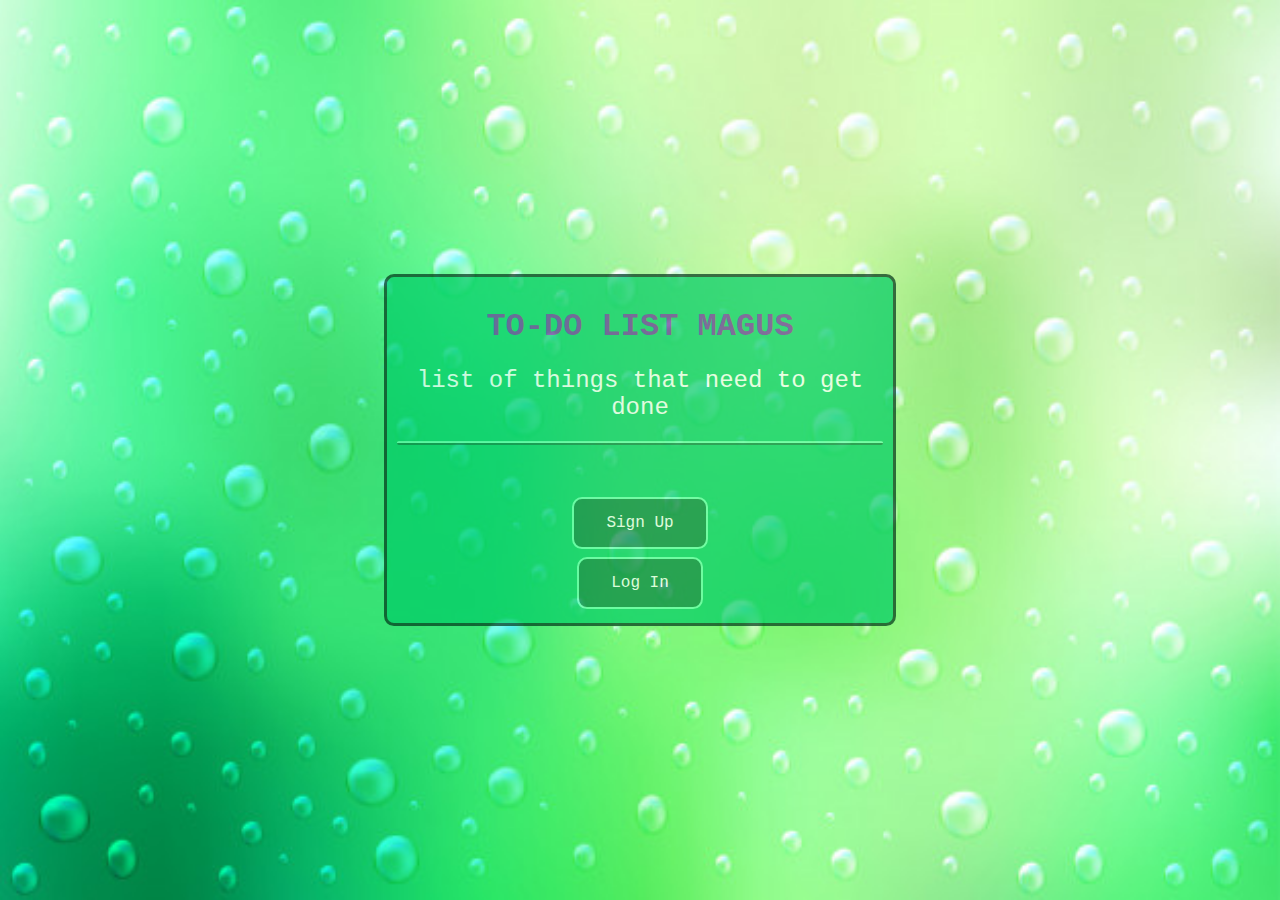
<file: index.html>
<!DOCTYPE html>
<html>
    <head>
        <title>To-Do List First</title>
        <link rel="stylesheet" href="styles.css">
    </head>

    <body >
        <div id = "heading" class="center vertical-center">

        </div>
        <script src="todoapp.js"></script>
    </body>
</html>
</file>
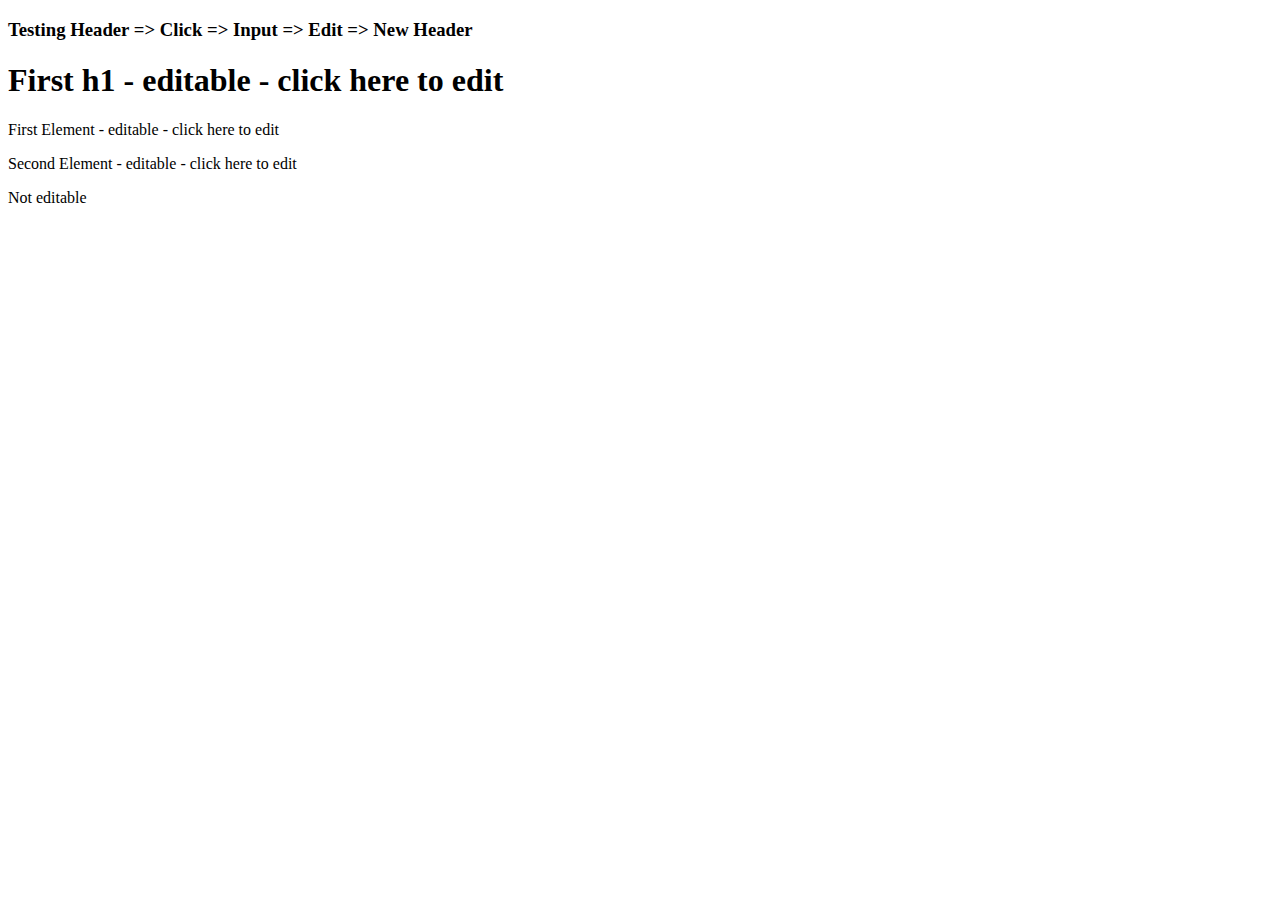
<file: Testing/index.html>
<!DOCTYPE html>
<html>
<head>
  <meta charset="utf-8">
  <meta name="viewport" content="width=device-width">
  <title>Testing Header Click Input Edit New Header</title>
</head>
<body>
    <h3>Testing Header => Click => Input => Edit => New Header</h3>
    <h1 data-editable>First h1 - editable - click here to edit</h1>

    <p data-editable>First Element - editable - click here to edit</p>
  
    <p data-editable>Second Element - editable - click here to edit</p>
  
    <p>Not editable</p>

    <script src = "app.js"></script>
</body>
</html>
</file>
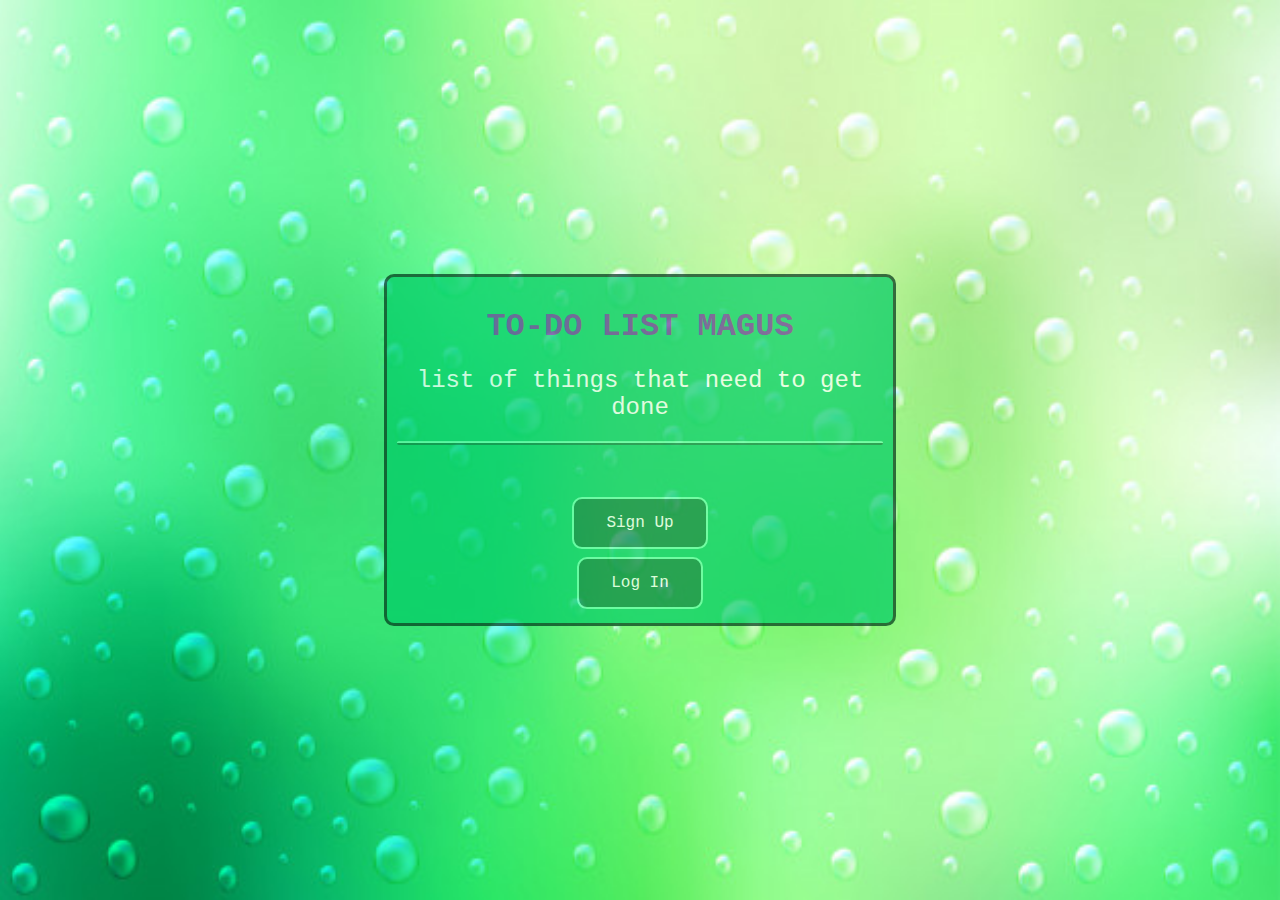
<file: index.old.html>
<!DOCTYPE html>
<html>
    <head>
        <title>To-Do List First</title>
        <link rel="stylesheet" href="styles.css">
    </head>

    <body >
        <div id = "heading" class="center vertical-center">
          <h1>TO-DO LIST MAGUS</h1>
          <h2>list of things that need to get done</h2>

          <p class="p-hidden"></p>

          <section>&nbsp;</section>
          

          <div id="first-form" style="display: block;" >
            <div>
                <button id="signup" type="button" class="button">Sign Up</button>
            </div>
             <div>
                <button id="login" type="button2" class="button">Log In</button>
            </div>
          </div>

          <div id="signup-form" style="display: none;">
            <form >
                <h2 id="headerSignUp">Please complete all information below:</h2>
                <br>

                <label for="fname">First name:</label><br>              
                <input type="text" id="fname" name="fname" size="30"><br><br>
                
                <label for="lname">Last name:</label><br>
                <input type="text" id="lname" name="lname" size="30"><br><br>
                
                <label for="email">Email:</label><br>                              
                <input type="text" id="email" name="email" size="30"><br><br>
                
                <label for="password">Password:</label><br>
                <input type="password" id="password" name="password" size="30"><br><br>

                <input type="checkbox" id="agreement" name="agreement" value="ok">
                <label for="agreement" style="font-size: small;"> I agree to the Terms of Use</label><br><br>
                
                <div>
                    <button id="signupform" type="button" class="button">Sign Up</button>
                </div>
            </form>
          </div>

          <div id="account-settings-form" style="display: none;">
            <form >
                <h2 id="headerAccSettings">Account Settings:</h2>
                <br>

                <label for="asfname">First name:</label><br>              
                <input type="text" id="asfname" name="fname" size="30"><br><br>
                
                <label for="aslname">Last name:</label><br>
                <input type="text" id="aslname" name="lname" size="30"><br><br>
                
                <label for="asemail">Email:</label><br>                              
                <input type="text" id="asemail" name="email" size="30"><br><br>
                
                <label for="aspassword">Password:</label><br>
                <input type="password" id="aspassword" name="password" size="30"><br><br>
                
                <label for="asrepassword">ReEnter Password:</label><br>
                <input type="password" id="asrepassword" name="password" size="30"><br><br>               
                
                <div>
                    <button id="accsettingssave" type="button" class="button">Save</button>
                    <button id="accsettingscancel" type="button" class="button">Cancel</button>
                </div>

            </form>
          </div>

          <div id="login-form" style="display: none;">
            <form >
                <h2 id="headerLogin" >Please complete all information below:</h2>
                <br>
                
                <label for="email1">Email:</label><br>                              
                <input type="text" id="email1" name="email1" size="30"><br><br>
                
                <label for="password1">Password:</label><br>
                <input type="password" id="password1" name="password1" size="30"><br><br>
                
                <div>
                    <button id="loginform" type="button" class="button">Log In</button>
                </div>
                <div>
                    <button id="backfromlogin" type="button" class="button">Back</button>
                </div>
            </form>
          </div>

          <div id="dashboard-form" style="display: none;">
            <form >
                <h2>DASHBOARD - Please choose existing or create new to-do list below:</h2>
                <br>

                <div id="myDIV" class="header-dash">
                    <h3 style="margin:5px">My To Do Lists</h3>
                    <input class="input-dash" type="text" id="newListNameInput" placeholder="Enter new list name ...">
                    <span id="newtodolist" class="addBtn">Add</span>
                    <span id="accSettingsBtn" class="accSettingsBtn">Account Settings</span>
                    <span id="logOutBtn" class="logOutBtn">Log Out</span>
                </div><br>

                <ul id="todolistsul">
                </ul>

                <br><br>
                
            </form>

          </div>          

          <div id="todo-form" style="display: none;">
            <form >
                <h2>TO-DO List:</h2>
                <br>

                <div id="todoDIV" class="header-dash">
                    <h3 id="h3-listname" style="margin:5px">My To Do List Name Here</h3>
                    <input class="input-dash" type="text" id="newListItemInput" placeholder="Enter new list item ...">
                    <span id="newlistitem" class="addBtn">Add</span>
                    <span id="accSettingsBtn" class="accSettingsBtn">Account Settings</span>
                    <span id="logOutBtn" class="logOutBtn">Log Out</span>
                </div><br>

                <ul id="todolistul">
                </ul>
                <br>
                <div>
                    <button id="backsavelist" type="button" class="button">Back</button>
                </div>
            </form>

          </div>

        </div>
        <script src="todoapp.js"></script>
    </body>
</html>
</file>
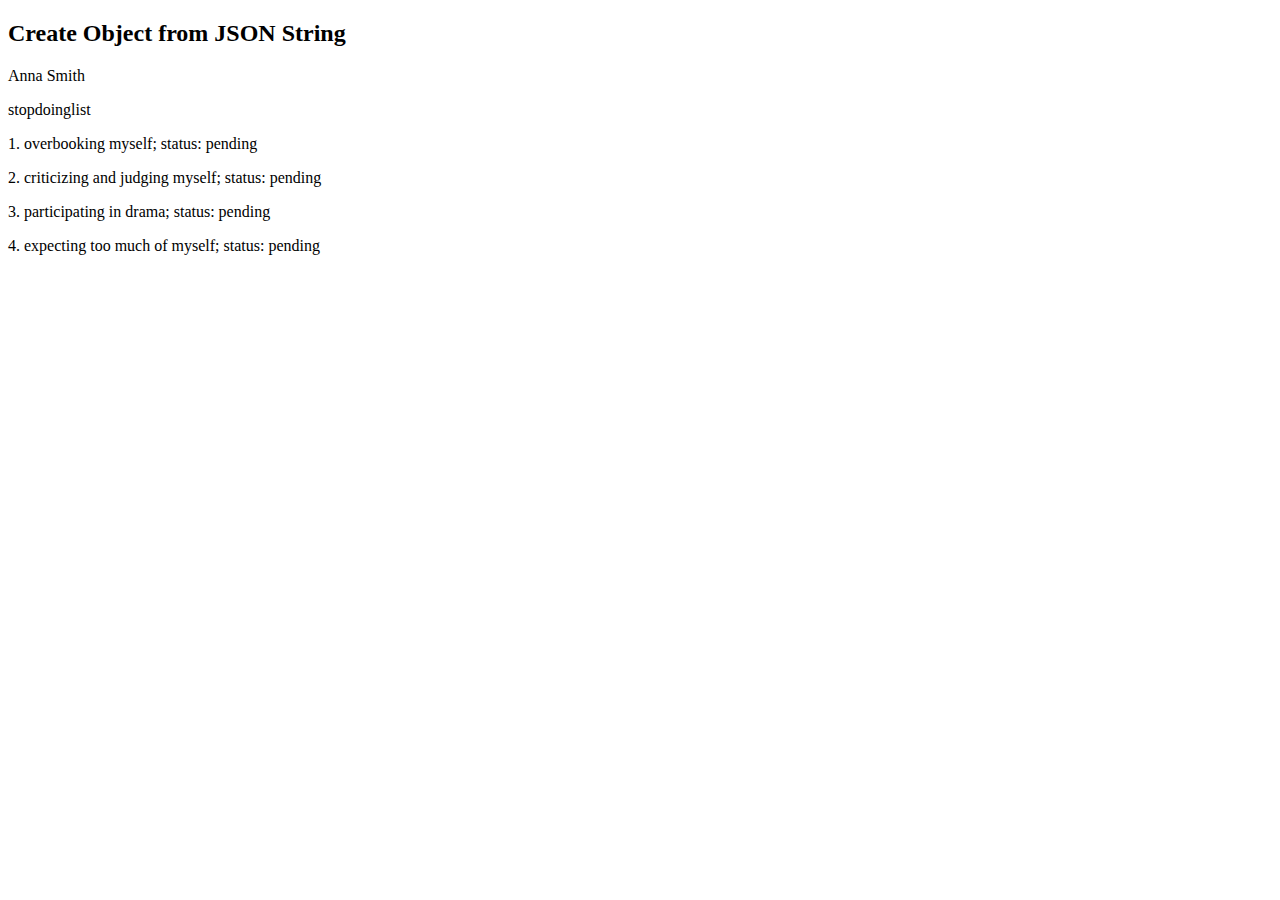
<file: JSONObj.html>
<!DOCTYPE html>
<html>
<body>

<h2>Create Object from JSON String</h2>
<div id = "startid">
    <p id="user"></p>
    <p id="listname"></p>

    <!-- here list items will be added programaticaly-->
</div>

<script>
    var fname,lname,checked,listname;
var text = '{"employees":[' +
'{"firstName":"John","lastName":"Doe" },' +
'{"firstName":"Anna","lastName":"Smith" },' +
'{"firstName":"Peter","lastName":"Jones" }]}';

var text = '{ "accounts": ['+
                            '{"firstName":"John",'+
                            '"lastName":"Doe",'+
                            '"email":"john.d@example.org",'+
                            '"password":"1234567890ABCD" ,'+ 
                            '"todolists":['+ 
                                            '{ "listname" : "grocerylist", "items":   ['+ 
                                                                                '{"el": "Bakery and Bread", "checked":false},'+
                                                                                '{"el": "Meat and Seafood", "checked":false},'+
                                                                                '{"el": "Pasta and Rice", "checked":false},'+
                                                                                '{"el": "Dairy, Cheese, and Eggs", "checked":false}'+
                                                                                   ' ] '+   
                                            '},'+

                                            '{ "listname" : "apparellist", "items":   ['+ 
                                                                                '{"el": "sweater", "checked":false},'+
                                                                                '{"el": "jacket", "checked":false},'+
                                                                                '{"el": "jeans", "checked":false},'+
                                                                                '{"el": "socks", "checked":false}'+
                                                                                    ']  '+   
                                            '}'+                                                                                
                                        '] '+
                            '},'+


                            '{ "firstName":"Anna",'+
                            '"lastName":"Smith",'+
                            '"email":"anna.s@example.org",'+
                            '"password":"1234567890ABCD" ,'+ 
                            '"todolists" : ['+ 
                                        '{ "listname" : "activitylist", "items": ['+ 
                                                                                '{"el": "Hit the gym", "checked":false },'+
                                                                                '{"el": "Pay bills", "checked":false },'+
                                                                                '{"el": "Meet George", "checked":false },'+
                                                                                '{"el": "Organize office", "checked":false }'+
                                                                                ']    },'+
                                        '{ "listname" : "stopdoinglist", "items": ['+ 
                                                                                '{"el": "overbooking myself", "checked":false },'+
                                                                                '{"el": "criticizing and judging myself", "checked":false },'+
                                                                                '{"el": "participating in drama", "checked":false },'+
                                                                                '{"el": "expecting too much of myself", "checked":false }'+
                                                                                ']     }'+                                                                                
                                         ']},'+
                        
                        
                            '{"firstName":"Peter",'+
                            '"lastName":"Jones",'+
                            '"email":"peter.j@example.org",'+
                            '"password":"1234567890ABCD" ,'+ 
                            '"todolists" : ['+ 
                                        '{ "listname" : "stopdoinglist", "items": ['+ 
                                                                                '{"el": "waiting for permission", "checked":false },'+
                                                                                '{"el": "seeking approval", "checked":false },'+
                                                                                '{"el": "avoiding the truth", "checked":false },'+
                                                                                '{"el": "rescuing other people", "checked":false }'+
                                                                                ']    },'+
                                        '{ "listname" : "developerlist", "items": ['+ 
                                                                                '{"el": "develop a new feature", "checked":false },'+
                                                                                '{"el": "analyze the survay results", "checked":false },'+
                                                                                '{"el": "publish an article on google", "checked":false },'+
                                                                                '{"el": "learn to use sketch", "checked":false }'+
                                                                                ']     }'+                                                                                
                                         ']}'+
                            '] }';

objs = JSON.parse(text);
console.log(objs);

fname = objs.accounts[1].firstName;
lname =  objs.accounts[1].lastName;
listname = objs.accounts[1].todolists[1].listname;
//item = objs.accounts[1].todolists[1].items[3];
//checked = (item.checked)?"status: done":"status: pending";
document.getElementById("user").innerHTML = fname + " " + lname ;
document.getElementById("listname").innerHTML = listname ;

for(var i=0; i < objs.accounts[1].todolists[1].items.length ; i++ ){
    var item = objs.accounts[1].todolists[1].items[i];
    var checked = (item.checked)?"status: done":"status: pending";
    //document.getElementById("element"+i).innerHTML =  item.el + "; " + checked;

    // add p html element
    var tag = document.createElement("p");
    var text = document.createTextNode((i+1) + ". " + item.el + "; " + checked);
    tag.appendChild(text);
    var pelement = document.getElementById("startid");
    pelement.appendChild(tag);
};

function getUserByEmail(email){
    for(var i = 0; i < objs.accounts.length; i++){
        if(email === objs.accounts[i].email){
            return i;
        };
    };
    return -1;

};

function getListsByUser(user){
    var listnames = [];
    for(var i = 0; i < objs.accounts[user].todolists.length; i++){
        listnames.push(objs.accounts[user].todolists[i].listname) ;
    };
    return listnames;

};

function getListByUserListIx(user,listIx){
    return objs.accounts[user].todolists[listIx].items;

};

function addUser(fname,lname,email,password){
    // Check if user already created
    if(getUser(email) !== -1) {
        return -1;
    };
    const objUser = {
                        "firstName": fname ,
                        "lastName": lname ,
                        "password": password ,
                        "todolists": [] 
                    };
    try{
        localStorage.setItem(email,JSON.stringify(objUser));
    }catch(e){
        console.error(e);
    };
    
};

function getUser(email){
    try{
        var objUser = localStorage.getItem(email);
        if(objUser === null){
            return -1;
        };
        objUser = JSON.parse(objUser);
        return objUser;
    }catch(e){
        console.error(e);
    };
};

console.log("Add user: " + "john.d@example.org ");
addUser("John","Doe","john.d@example.org","johnd1234567890ABCD");
console.log(getUser("johnd@example.org"));





// console.log("For " + "yg.atanasoff@gmail.com infex = " + getUserByEmail("yg.atanasoff@gmail.com"));

// console.log("For " + "john.d@example.org infex = " + getUserByEmail("john.d@example.org"));
// console.log("Listnames: " + getListsByUser(getUserByEmail("john.d@example.org")));
// console.log(getListByUserListIx(getUserByEmail("john.d@example.org"),0));

// console.log("For " + "anna.s@example.org infex = " + getUserByEmail("anna.s@example.org"));
// console.log("Listnames: " + getListsByUser(getUserByEmail("anna.s@example.org")));

// console.log("For " + "peter.j@example.org infex = " + getUserByEmail("peter.j@example.org"));
// console.log("Listnames: " + getListsByUser(getUserByEmail("peter.j@example.org")));


</script>

</body>
</html>
</file>
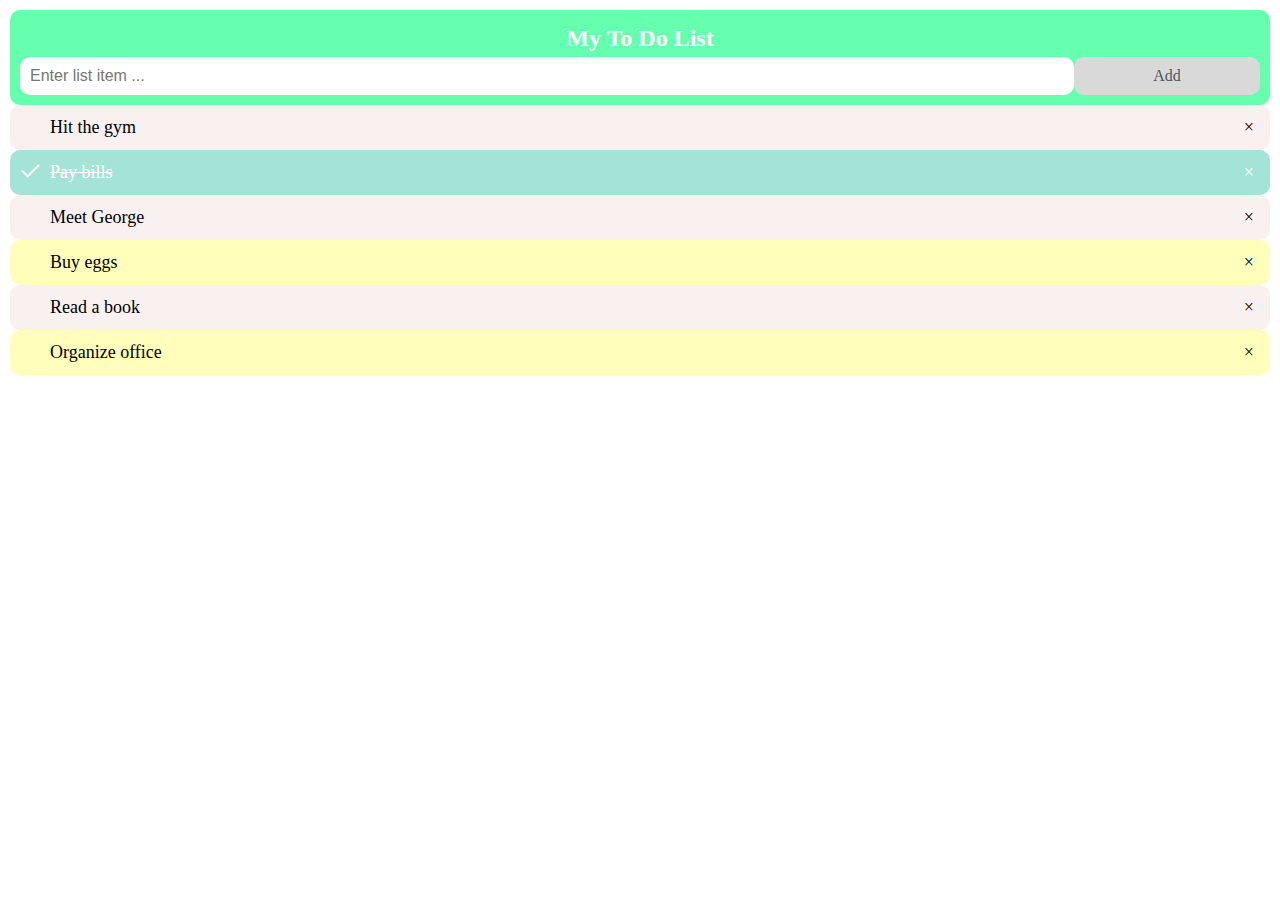
<file: ToDoListExample.html>
<!DOCTYPE html>
<html>
<head>
<meta name="viewport" content="width=device-width, initial-scale=1">
<style>
body {
  margin: 10px;
  min-width: 250px;
}

/* Include the padding and border in an element's total width and height */
* {
  box-sizing: border-box;
}

/* Remove margins and padding from the list */
ul {
  margin: 0;
  padding: 0;
  border-radius: 10px;
}

/* Style the list items */
ul li {
border-radius: 10px;
  cursor: pointer;
  position: relative;
  padding: 12px 8px 12px 40px;
  list-style-type: none;
  background: #ffb;
  font-size: 18px;
  transition: 0.2s;
  
  /* make the list items unselectable */
  -webkit-user-select: none;
  -moz-user-select: none;
  -ms-user-select: none;
  user-select: none;
}

/* Set all odd list items to a different color (zebra-stripes) */
ul li:nth-child(odd) {
  background: #f9f0f0;
}

/* Darker background-color on hover */
ul li:hover {
  background: #ddd;
}

/* When clicked on, add a background color and strike out text */
ul li.checked {
  background: #a3e4d7;
  color: #fff;
  text-decoration: line-through;
}

/* Add a "checked" mark when clicked on */
ul li.checked::before {
  content: '';
  position: absolute;
  border-color: #fff;
  border-style: solid;
  border-width: 0 2px 2px 0;
  top: 10px;
  left: 16px;
  transform: rotate(45deg);
  height: 15px;
  width: 7px;
}

/* Style the close button */
.close {
border-radius: 5px;
  position: absolute;
  right: 0;
  top: 0;
  padding: 12px 16px 12px 16px;
}

.close:hover {
  background-color: #f44336;
  color: white;
}

/* Style the header */
.header-dash {
border-radius: 10px;
  background-color: #66ffb0;
  padding: 10px 10px;
  color: white;
  text-align: center;
}

/* Clear floats after the header */
.header-dash:after {
  content: "";
  display: table;
  clear: both;
}

/* Style the input */
.input-dash {

  margin: 0;
  border: none;
  border-radius: 10px;
  width: 85%;
  padding: 10px;
  float: left;
  font-size: 16px;
}

/* Style the "Add" button */
.addBtn {

  padding: 10px;
  width: 15%;
  background: #d9d9d9;
  color: #555;
  float: left;
  text-align: center;
  font-size: 16px;
  cursor: pointer;
  transition: 0.3s;
  border-radius: 10px;
}

.addBtn:hover {
  background-color: #7cb;
}
</style>
</head>
<body>

<div id="myDIV" class="header-dash">
  <h2 style="margin:5px">My To Do List</h2>
  <input class="input-dash" type="text" id="myInput" placeholder="Enter list item ...">
  <span onclick="newElement()" class="addBtn">Add</span>
</div>

<ul id="myUL">
  <li>Hit the gym</li>
  <li class="checked">Pay bills</li>
  <li>Meet George</li>
  <li>Buy eggs</li>
  <li>Read a book</li>
  <li>Organize office</li>
</ul>

<script>
// Create a "close" button and append it to each list item
var myNodelist = document.getElementsByTagName("LI");
var i;
for (i = 0; i < myNodelist.length; i++) {
  var span = document.createElement("SPAN");
  var txt = document.createTextNode("\u00D7");
  span.className = "close";
  span.appendChild(txt);
  myNodelist[i].appendChild(span);
}

// Click on a close button to hide the current list item
var close = document.getElementsByClassName("close");
var i;
for (i = 0; i < close.length; i++) {
  close[i].onclick = function() {
    var div = this.parentElement;
    div.style.display = "none";
  }
}

// Add a "checked" symbol when clicking on a list item
var list = document.querySelector('ul');
list.addEventListener('click', function(ev) {
  if (ev.target.tagName === 'LI') {
    ev.target.classList.toggle('checked');
  }
}, false);

// Create a new list item when clicking on the "Add" button
function newElement() {
  var li = document.createElement("li");
  var inputValue = document.getElementById("myInput").value;
  var t = document.createTextNode(inputValue);
  li.appendChild(t);
  if (inputValue === '') {
    alert("You must write something!");
  } else {
    document.getElementById("myUL").appendChild(li);
  }
  document.getElementById("myInput").value = "";

  var span = document.createElement("SPAN");
  var txt = document.createTextNode("\u00D7");
  span.className = "close";
  span.appendChild(txt);
  li.appendChild(span);

  for (i = 0; i < close.length; i++) {
    close[i].onclick = function() {
      var div = this.parentElement;
      div.style.display = "none";
    }
  }
}
</script>

</body>
</html>
</file>
<file: styles.css>
body{
  background-image: url('bubbles.jpg');
  background-repeat: no-repeat;
  background-attachment: fixed; 
  background-size: 100% 100%;
  margin: 10px;
  min-width: 350px;
}

/* Include the padding and border in an element's total width and height */
* {
  box-sizing: border-box;
}

h1 {
  color: rebeccapurple;
  font-family: 'Courier New', Courier, monospace;
  font-weight: bold;
}
h2 {
  color: white;
  font-family: 'Courier New', Courier, monospace;
  font-weight: lighter;
}
.button {
  
    background-color: #00803e;
    border: 2px solid #66ffb0;
    color: white;
    border-radius: 10px;
    padding: 15px 32px;
    text-align: center;
    text-decoration: none;
    display: inline-block;
    font-size: 16px;
    margin: 4px 2px;
    cursor: pointer;
    font-family: 'Courier New', Courier, monospace;
    font-weight: lighter;
}
.button:hover {
  background-color:#86b300;
  border: 2px solid #ffff80;
  color: white;
}

label {
  color: white;
  font-family: 'Courier New', Courier, monospace;
}

.button2 {background-color: #008CBA;} /* Blue */
.button3 {background-color: #f44336;} /* Red */ 
.button4 {background-color: #e7e7e7; color: black;} /* Gray */ 
.button5 {background-color: #555555;} /* Black */

p {
  border-top: 2px solid #66ffb0;
  border-bottom: 2px solid#00803e;
  border-radius:20px;
  background-color: lightgrey;
}

p.one {
  border-style: solid;
  border-width: 5px 20px; /* 5px top and bottom, 20px on the sides */
}

p.two {
  border-style: solid;
  border-width: 20px 5px; /* 20px top and bottom, 5px on the sides */
}

p.three {
  border-style: hidden;
  border-width: 250px 10px 100px 35px; /* 25px top, 10px right, 40px bottom and 35px left */
}

p.top-bottom {
  color: red;
  border-top: 10px solid red;
  border-bottom: 10px solid red;
  border-radius:20px;
  background-color: lightgrey;
}

.center {
  opacity:70%;
  margin: auto;
  width: 40%; /* this 40% + 2*left from .vertical-center */
  border: 3px solid #003319;
  padding: 10px;
  text-align: center;
  border-radius:10px;
  background-color:#00cc66;
}

.vertical-center {
  margin: 0;
  position: absolute;
  top: 50%;
  left: 30%;
  -ms-transform: translateY(-50%);
  transform: translateY(-50%);
}

section {
  margin-top: 30px;
  
}

/* Styles for DASHBOARD */

/* Remove margins and padding from the list */
ul {
  margin: 0;
  padding: 0;
  border-radius: 10px;
}

/* Style the list items */
ul li {
  border: solid 1px black;
  border-radius: 10px;
  cursor: pointer;
  position: relative;
  padding: 2px 5px 2px 5px;
  list-style-type: none;
  background: #ffb;
  font-size: 18px;
  transition: 0.2s;

  font-family: 'Courier New', Courier, monospace;
  font-weight: lighter;
  
  /* make the list items unselectable */
  -webkit-user-select: none;
  -moz-user-select: none;
  -ms-user-select: none;
  user-select: none;
}

/* Set all odd list items to a different color (zebra-stripes) */
ul li:nth-child(odd) {
  background: #f9f0f0;
}

/* Darker background-color on hover */
ul li:hover {
  background: #ddd;
}

/* When clicked on, add a background color and strike out text */
ul li.checked {
  background: #a3e4d7;
  color: #fff;
  text-decoration: line-through;
}

/* Add a "checked" mark when clicked on */
ul li.checked::before {
  content: '';
  position: absolute;
  border-color: #fff;
  border-style: solid;
  border-width: 0 2px 2px 0;
  top: 0px;
  left: 16px;
  transform: rotate(45deg);
  height: 15px;
  width: 7px;
}

/* Style the close button */
.close {
border-radius: 5px;
  position: absolute;
  right: 0;
  top: 0;
  padding: 12px 16px 12px 16px;
}

.close:hover {
  background-color: #f44336;
  color: white;
}

/* Style the header */
.header-dash {
  border: solid 1px black;
  border-radius: 10px;
  background-color: #66ffb0;
  padding: 10px 10px;
  color: rebeccapurple;
  text-align: center;

  font-family: 'Courier New', Courier, monospace;
  font-weight: lighter;
}

/* Clear floats after the header */
.header-dash:after {
  content: "";
  display: table;
  clear: both;
}

/* Style the input */
.input-dash {

  margin: 0;
  border: solid 1px black;
  border-radius: 10px;
  width: 85%;
  padding: 5px;
  float: left;
  font-size: 16px;
  
  font-family: 'Courier New', Courier, monospace;
  font-weight: lighter;
}
.input-dash-100 {

  margin: 0;
  border: solid 1px black;
  border-radius: 10px;
  width: 100%;
  padding: 10px;
  float: left;
  font-size: 16px;
}

/* Style the "Add" button */
.addBtn {
  border: solid 1px black;
  padding: 5px;
  width: 15%;
  background: #d9d9d9;
  color: rebeccapurple;
  float: left;
  text-align: center;
  font-size: 16px;
  cursor: pointer;
  transition: 0.3s;
  border-radius: 10px;
  
  font-family: 'Courier New', Courier, monospace;
  font-weight:bold ;
}

/* Style the "Account Settings" button */
.accSettingsBtn {
  border: solid 1px black;
  padding: 5px;
  width: 60%;
  background: #d9d9d9;
  color: rebeccapurple;
  float: left;
  text-align: center;
  font-size: 12px;
  cursor: pointer;
  transition: 0.3s;
  border-radius: 10px;
  
  font-family: 'Courier New', Courier, monospace;
  font-weight: bold;
}

/* Style the "Log Out" button */
.logOutBtn {
  border: solid 1px black;
  padding: 5px;
  width: 40%;
  background: #d9d9d9;
  color: rebeccapurple;
  float: left;
  text-align: center;
  font-size: 12px;
  cursor: pointer;
  transition: 0.3s;
  border-radius: 10px;
  
  font-family: 'Courier New', Courier, monospace;
  font-weight: bold;
}

.addBtn:hover ,
.logOutBtn:hover ,
.accSettingsBtn:hover{
  background-color: #7cb;
}
</file>
